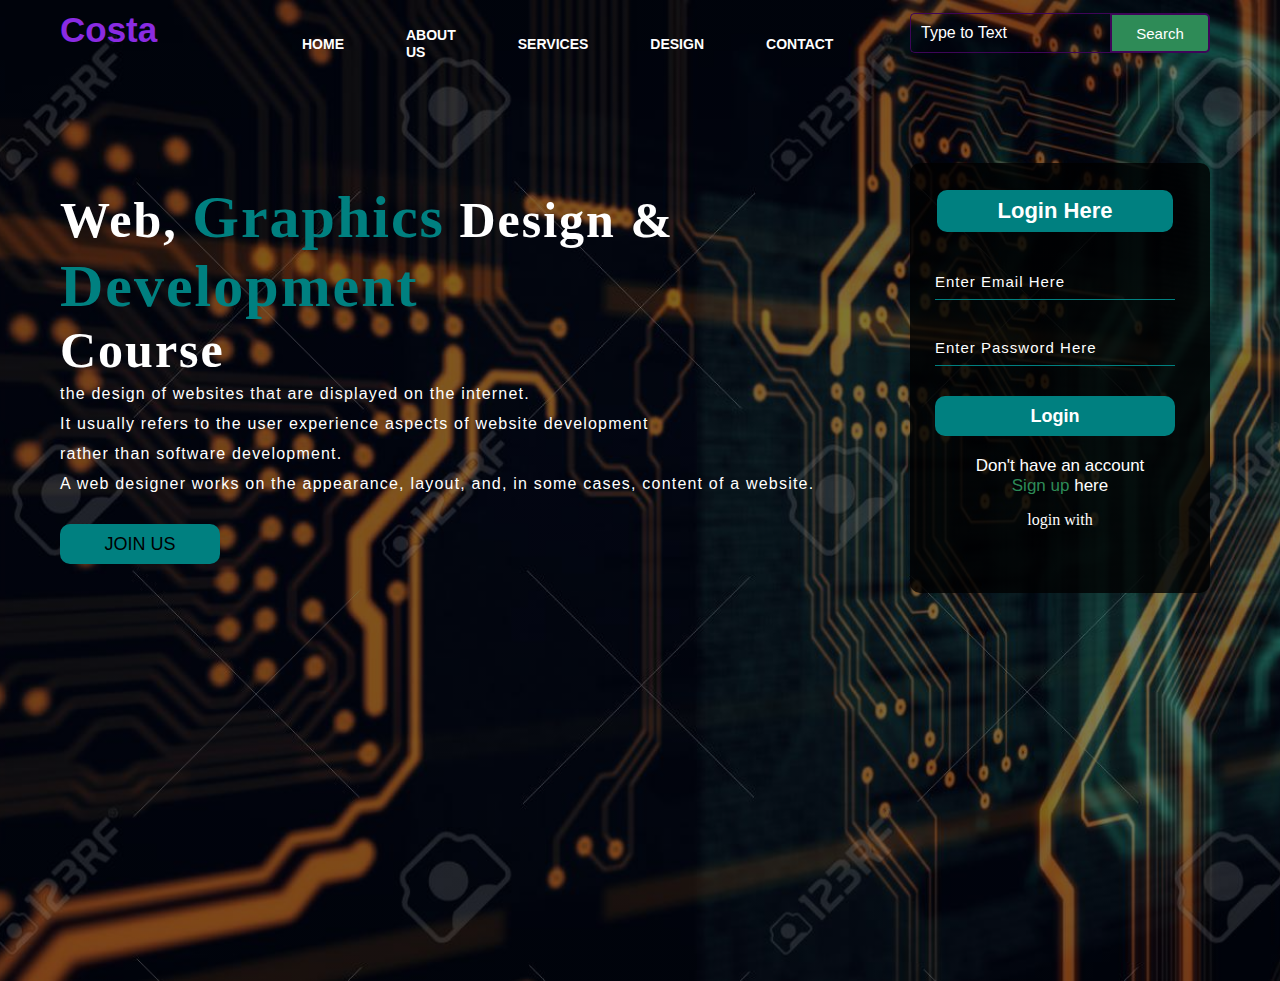
<file: index.html>
<!DOCTYPE html>
<html lang="en">
<head>
       <title>Webpage Design</title>
       <link rel="stylesheet" href="style.css">
</head>
<body>
    <div class="main">
        <div class="navbar">
            <div class="icon">
                <h2 class="logo">Costa</h2>
            </div>
            <div class="menu">
                <ul>
                    <li><a href="#">HOME</a></li>
                    <li><a href="#">ABOUT US</a></li>
                    <li><a href="#">SERVICES</a></li>
                    <li><a href="#">DESIGN</a></li>
                    <li><a href="#">CONTACT</a></li>
                </ul>
            </div>
            <dv class="search">
                <input type="search" class="srch" name="" placeholder="Type to Text">
                <a href="#"><button class="btn">Search</button></a>
            </dv>
        </div>
        <div class="content">
            <h1>Web, <span>Graphics</span>  Design & <br><span>Development</span> <br>Course</h1>
            <p class="par">the design of websites that are displayed on the internet. <br>
                It usually refers to the user experience aspects of website development <br>
                rather than software development. <br>A web designer works on the appearance,
                layout, and, in some cases, content of a website.</p>

                <button class="cn"><a href="#">JOIN US</a></button>

                <div class="form">
                    <h2>Login Here</h2>
                    <input type="email" name="email" placeholder="Enter Email Here">
                    <input type="password" name="" placeholder="Enter Password Here">
                    <button class="btnn"><a href="#">Login</a></button>

                    <p class="link">Don't have an account<br>
                    <a href="#">Sign up</a> here</p>
                    <p class="liw">login with</p>
                </div>
        </div>
    </div>
</body>
</html>
</file>
<file: style.css>
*{
    margin: 0;
    padding: 0;
}

.main{
    width: 100%;
    background: linear-gradient(to top, rgba(0,0,0,0.5)50%,rgba(0,0,0,0.5)50%), url(7.jpg);
    background-position: center;
    background-size: cover;
    height: 109vh;
}

.navbar{
    width: 1200px;
    height: 75px;
    margin: auto;
}

.icon{
    width: 200px;
    height: 70px;
    float: left;
}

.logo{
    color: blueviolet;
    font-size: 35px;
    font-family: Arial;
    padding-left: 20px;
    padding-top: 10px;
    float: left;
}

.menu{
    width: 400px;
    height: 70px;
    float: left;
}

ul{
    float: left;
    display: flex;
    justify-content: center;
    align-items: center;
}

ul li{
    list-style: none;
    margin-top: 27px;
    margin-left: 62px;
    font-size: 14px;
}

ul li a{
    text-decoration: none;
    color: #fff;
    font-family: Arial;
    font-weight: bold;
    transition: 0.5s ease-in-out;
}

ul li a:hover{
    color: chartreuse;
    font-size: 20px;
}

.search{
    width: 330px;
    margin-left: 270px;
    float: left;
}

.srch{
    font-family: 'Times New Roman';
    width: 200px;
    height: 40px;
    background: transparent;
    border: 1px solid rgb(62, 5, 88);
    margin-top: 13px;
    color: #fff;
    border-right: none;
    font-size: 16px;
    float: left;
    padding: 10px;
    border-bottom-left-radius: 5px;
    border-top-left-radius: 5px;
}

.btn{
    width: 100px;
    height: 40px;
    background: seagreen;
    border: 2px solid rgb(62, 5, 88);
    margin-top: 13px;
    color: #fff;
    font-size: 15px;
    border-bottom-right-radius: 5px;
    border-top-right-radius: 5px;
}

.btn:focus{
    outline: none;
}

.srch:focus{
    outline: none;
}

.content{
    width: 1200px;
    height: auto;
    margin: auto;
    color: #fff;
    position: relative;
}

.content .par{
    padding-left: 20px;
    padding-bottom: 25px;
    font-family: Arial;
    letter-spacing: 1.2px;
    line-height: 30px;
}

.content h1{
    font-family: 'Times New Roman';
    font-size: 50px;
    padding-left: 20px;
    margin-top: 9%;
    letter-spacing: 2px;
}

.content .cn{
    width: 160px;
    height: 40px;
    background: teal;
    border: none;
    margin-bottom: 10px;
    margin-left: 20px;
    font-size: 18px;
    border-radius: 10px;
    cursor: pointer;
    transition: 0.5s ease-in-out;
}

.content .cn a{
    text-decoration: none;
    color: #000;
    transition: 0.3s ease;
}

.cn:hover{
    background-color: seagreen;
}

.content span{
    color: teal;
    font-size: 60px;
}

.form{
    width: 250px;
    height: 380px;
    background: linear-gradient(to top, rgba(0,0,0,0.8)50%, rgba(0,0,0,0.8)50%);
    position: absolute;
    top: -20px;
    left: 870px;
    border-radius: 10px;
    padding: 25px;
}

.form h2{
    width: 220px;
    font-family: sans-serif;
    text-align: center;
    color: #fff;
    font-size: 22px;
    background-color: teal;
    border-radius: 10px;
    margin: 2px;
    padding: 8px;
}

.form input{
    width: 240px;
    height: 35px;
    background: transparent;
    border-bottom: 1px solid teal;
    border-top: none;
    border-right: none;
    border-left: none;
    color: #fff;
    font-size: 15px;
    font-family: sans-serif;
    letter-spacing: 1px;
    margin-top: 30px;
}

.form input:focus{
    outline: none;
}

::placeholder{
    color: #fff;
    font-family: Arial;
}

.btnn{
    width: 240px;
    height: 40px;
    background: teal;
    border: none;
    margin-top: 30px;
    font-size: 18px;
    border-radius: 10px;
    cursor: pointer; 
    transition: 0.5s ease;
}

.btnn a{
    text-decoration: none;
    color: #fff;
    font-weight: bold;
}

.btnn:hover{
    background: seagreen;
}

.form .link{
    font-family: Arial, Helvetica, sans-serif;
    padding-top: 20px;
    font-size: 17px;
    text-align: center;
}

.form .link a{
    text-decoration: none;
    color: seagreen;
}

.liw{
    padding-top: 15px;
    padding-bottom: 10px;
    text-align: center;
}
</file>
